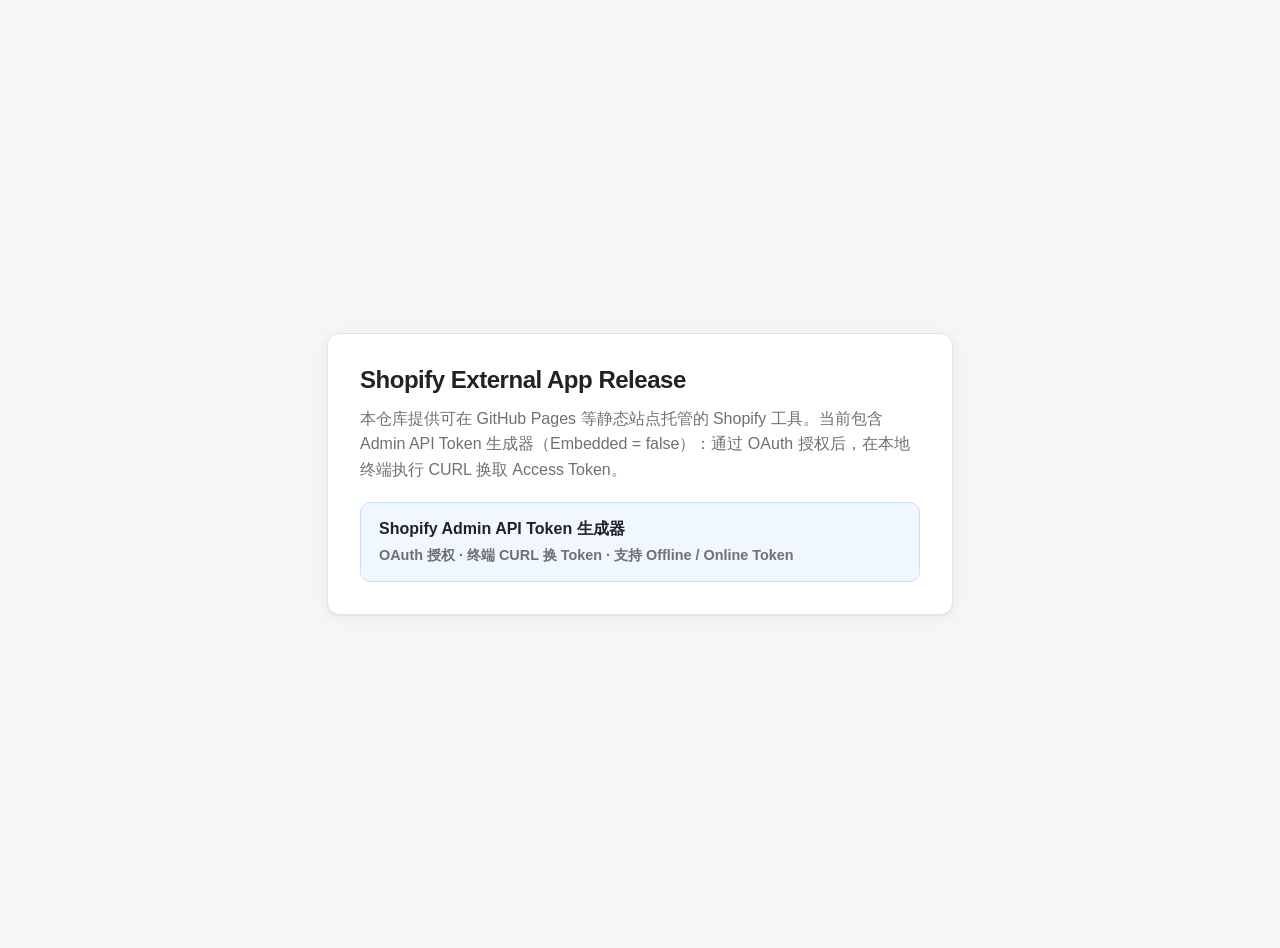
<file: index.html>
<!DOCTYPE html>
<html lang="zh-CN">
  <head>
    <meta charset="UTF-8" />
    <meta name="viewport" content="width=device-width, initial-scale=1.0" />
    <title>Shopify External App Release</title>
    <style>
      :root {
        font-family: -apple-system, BlinkMacSystemFont, "Segoe UI", Roboto, Helvetica, Arial,
          sans-serif;
        color: #202223;
        background: #f6f6f7;
      }

      body {
        margin: 0;
        min-height: 100vh;
        display: flex;
        align-items: center;
        justify-content: center;
        padding: 24px;
      }

      main {
        max-width: 560px;
        background: #fff;
        border: 1px solid #e1e3e5;
        border-radius: 12px;
        padding: 32px;
        box-shadow: 0 1px 0 rgba(0, 0, 0, 0.05), 0 2px 16px rgba(0, 0, 0, 0.06);
      }

      h1 {
        margin: 0 0 12px;
        font-size: 1.5rem;
        letter-spacing: -0.02em;
      }

      p {
        margin: 0 0 12px;
        line-height: 1.6;
        color: #6d7175;
      }

      a {
        color: #008060;
        font-weight: 600;
        text-decoration: none;
      }

      a:hover {
        text-decoration: underline;
      }

      .link-card {
        display: block;
        margin-top: 20px;
        padding: 16px 18px;
        border: 1px solid #c9e0ff;
        border-radius: 10px;
        background: #f0f7ff;
      }

      .link-card strong {
        display: block;
        margin-bottom: 6px;
        color: #202223;
      }

      .link-card span {
        font-size: 0.9rem;
        color: #6d7175;
      }
    </style>
  </head>
  <body>
    <main>
      <h1>Shopify External App Release</h1>
      <p>
        本仓库提供可在 GitHub Pages 等静态站点托管的 Shopify 工具。当前包含 Admin API Token
        生成器（Embedded = false）：通过 OAuth 授权后，在本地终端执行 CURL 换取 Access Token。
      </p>

      <a class="link-card" href="./token-generator-not-embedded/">
        <strong>Shopify Admin API Token 生成器</strong>
        <span>OAuth 授权 · 终端 CURL 换 Token · 支持 Offline / Online Token</span>
      </a>
    </main>
  </body>
</html>
</file>
